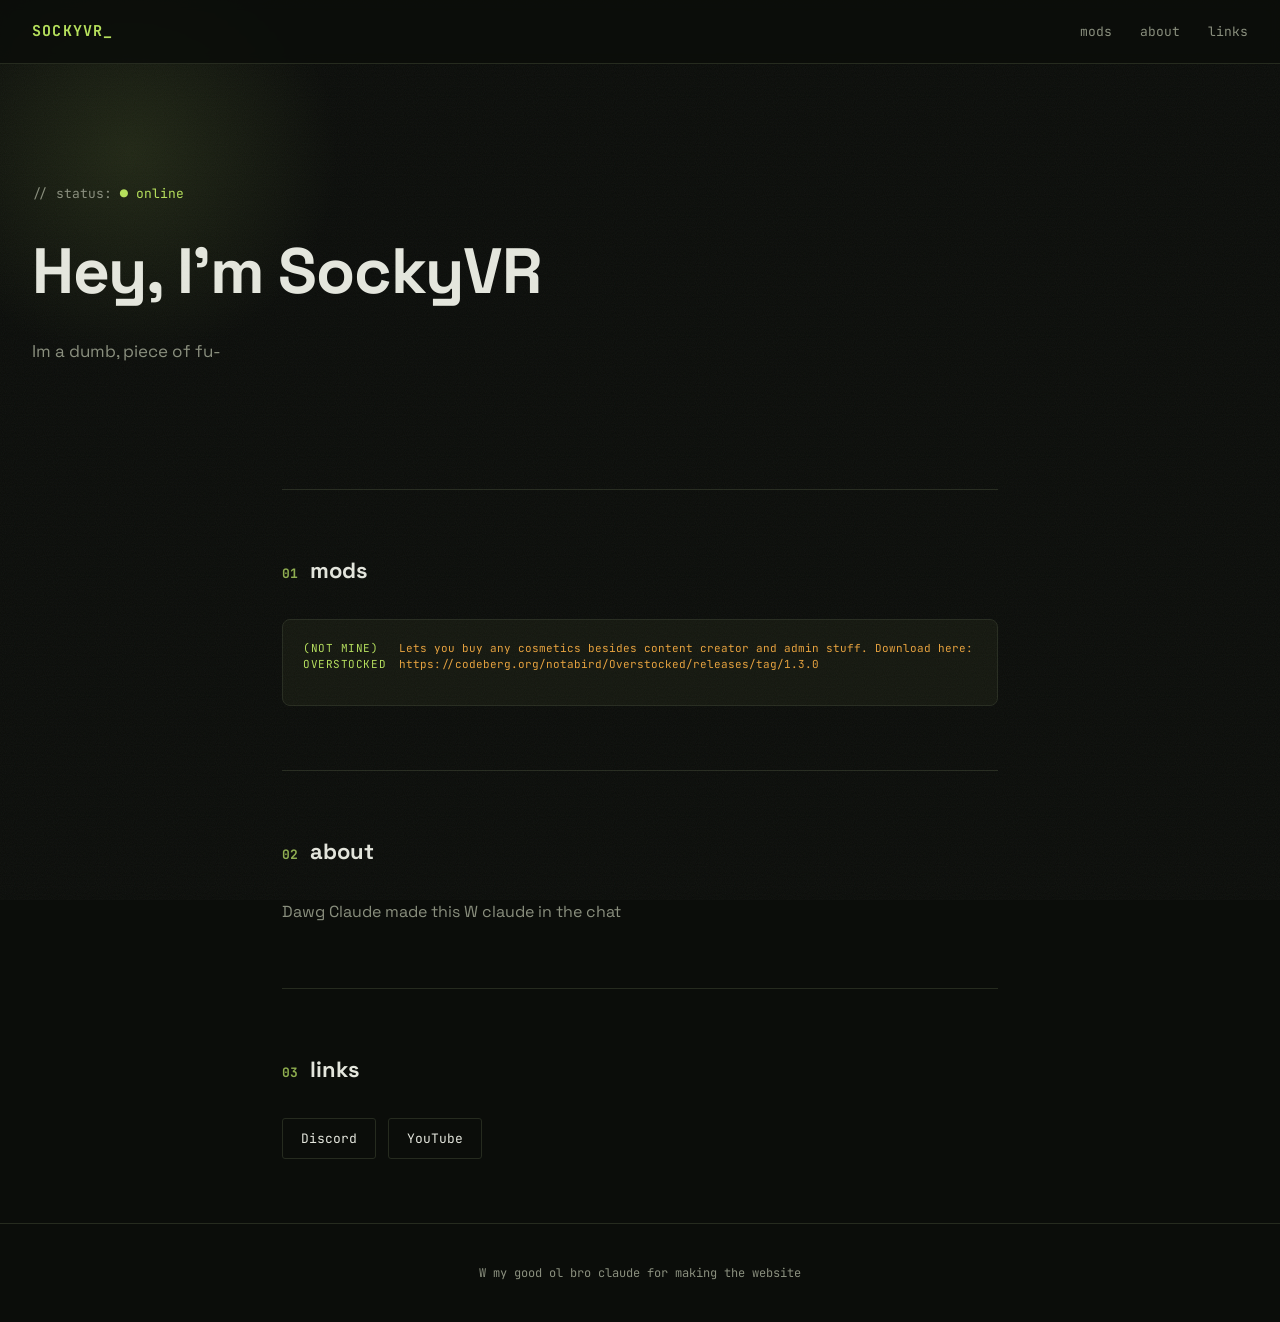
<file: index.html>
<!DOCTYPE html>
<html lang="en">
<head>
<meta charset="UTF-8">
<meta name="viewport" content="width=device-width, initial-scale=1.0">
<title>sockyvr</title>
<link rel="preconnect" href="https://fonts.googleapis.com">
<link rel="preconnect" href="https://fonts.gstatic.com" crossorigin>
<link href="https://fonts.googleapis.com/css2?family=Space+Grotesk:wght@400;500;700&family=JetBrains+Mono:wght@400;500;700&display=swap" rel="stylesheet">
<link rel="stylesheet" href="style.css">
</head>
<body>

<div class="grain"></div>
<div class="scanline"></div>

<nav class="topbar">
  <span class="brand">SOCKYVR<span class="blink">_</span></span>
  <div class="nav-links">
    <a href="#mods">mods</a>
    <a href="#about">about</a>
    <a href="#links">links</a>
  </div>
</nav>

<header class="hero">
  <div class="hero-glow"></div>
  <p class="eyebrow">// status: <span class="status-live">online</span></p>
  <h1 class="hero-title">Hey, I'm SockyVR</h1>
  <p class="hero-sub">Im a dumb, piece of fu-</p>
  </div>
</header>

<main>

  <section id="mods" class="section">
    <h2 class="section-title"><span class="idx">01</span> mods</h2>
    <div class="card-grid">

      <article class="card">
        <div class="card-top">
          <span class="card-tag">(Not Mine) Overstocked</span>
          <span class="card-status wip">Lets you buy any cosmetics besides content creator and admin stuff.
          Download here: https://codeberg.org/notabird/Overstocked/releases/tag/1.3.0</span>
        </div>
      </article>
    </div>
  </section>

  <section id="about" class="section">
    <h2 class="section-title"><span class="idx">02</span> about</h2>
    <p class="about-text">
     Dawg Claude made this W claude in the chat 
    </p>
  </section>

  <section id="links" class="section">
    <h2 class="section-title"><span class="idx">03</span> links</h2>
    <div class="link-row">
      <a href="https://discord.gg/gD6Knqedkc" class="link-btn">Discord</a>
      <a href="https://www.youtube.com/@SockyVR_Real" class="link-btn">YouTube</a>
    </div>
  </section>

</main>

<footer class="footer">
  <p>W my good ol bro claude for making the website</p>
</footer>

</body>
</html>
</file>
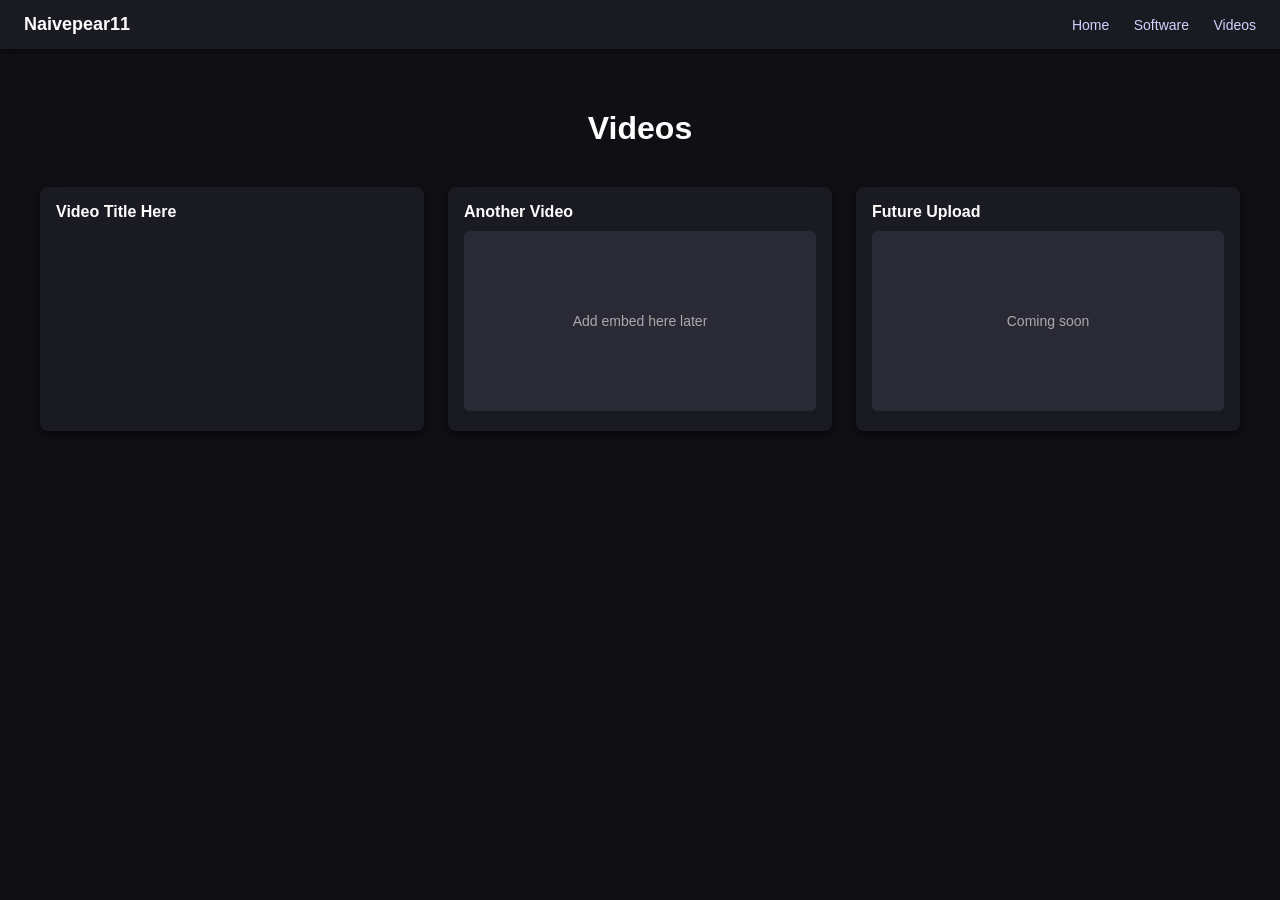
<file: videos.html>
<!DOCTYPE html>
<html lang="en">
<head>
  <meta charset="UTF-8">
  <title>Videos | Naivepear11</title>

  <style>
    body {
      margin: 0;
      font-family: Arial, sans-serif;
      background-color: #0f0f14;
      color: white;
    }

    /* Top bar */
    .navbar {
      display: flex;
      justify-content: space-between;
      align-items: center;
      padding: 14px 24px;
      background-color: #1a1a22;
      box-shadow: 0 2px 8px rgba(0,0,0,0.4);
    }

    .navbar .title {
      font-size: 18px;
      font-weight: bold;
    }

    .navbar a {
      color: #cfd3ff;
      text-decoration: none;
      margin-left: 20px;
      font-size: 14px;
    }

    .navbar a:hover {
      color: white;
    }

    /* Page layout */
    .main {
      padding: 40px;
      max-width: 1200px;
      margin: auto;
    }

    h1 {
      text-align: center;
      margin-bottom: 40px;
      font-size: 32px;
    }

    /* Video grid */
    .video-grid {
      display: grid;
      grid-template-columns: repeat(auto-fill, minmax(320px, 1fr));
      gap: 24px;
    }

    .video-card {
      background-color: #1a1a22;
      padding: 16px;
      border-radius: 8px;
      box-shadow: 0 4px 12px rgba(0,0,0,0.4);
    }

    .video-card h2 {
      font-size: 16px;
      margin: 0 0 10px;
    }

    .video-card iframe {
      width: 100%;
      height: 180px;
      border-radius: 6px;
      border: none;
    }

    .placeholder {
      height: 180px;
      display: flex;
      align-items: center;
      justify-content: center;
      background-color: #2a2a36;
      border-radius: 6px;
      color: #aaa;
      font-size: 14px;
    }
  </style>
</head>

<body>

  <div class="navbar">
    <div class="title">Naivepear11</div>
    <div>
      <a href="index.html">Home</a>
      <a href="software.html">Software</a>
      <a href="videos.html">Videos</a>
    </div>
  </div>

  <div class="main">
    <h1>Videos</h1>

    <div class="video-grid">

      <!-- Video 1 -->
      <div class="video-card">
        <h2>Video Title Here</h2>
        <!-- Replace VIDEO_ID when hosted on HTTP/HTTPS -->
       <iframe width="951" height="535" src="https://www.youtube.com/embed/5g2QQj9JLRg" title="Crimes YouTubers Got Away With" frameborder="0" allow="accelerometer; autoplay; clipboard-write; encrypted-media; gyroscope; picture-in-picture; web-share" referrerpolicy="strict-origin-when-cross-origin" allowfullscreen></iframe>
        </div>
    <!-- Video 2 -->
      <div class="video-card">
        <h2>Another Video</h2>
        <div class="placeholder">
          Add embed here later
        </div>
      </div>

      <!-- Video 3 -->
      <div class="video-card">
        <h2>Future Upload</h2>
        <div class="placeholder">
          Coming soon
        </div>
      </div>

    </div>
  </div>

</body>
</html>
</file>
<file: style.css>
:root {
  --bg: #0b0d0a;
  --bg-raised: #14170f;
  --line: #262b1f;
  --moss: #8fae4f;
  --moss-bright: #b6e05c;
  --amber: #e8a23c;
  --text: #e4e6dd;
  --text-dim: #8a8f7e;
  --font-display: 'Space Grotesk', sans-serif;
  --font-mono: 'JetBrains Mono', monospace;
}

* { box-sizing: border-box; margin: 0; padding: 0; }

html { scroll-behavior: smooth; }

body {
  background: var(--bg);
  color: var(--text);
  font-family: var(--font-display);
  line-height: 1.5;
  position: relative;
  overflow-x: hidden;
}

/* ambient texture */
.grain {
  position: fixed;
  inset: 0;
  pointer-events: none;
  z-index: 1;
  opacity: 0.05;
  background-image: url("data:image/svg+xml,%3Csvg xmlns='http://www.w3.org/2000/svg' width='120' height='120'%3E%3Cfilter id='n'%3E%3CfeTurbulence type='fractalNoise' baseFrequency='0.9' numOctaves='2' stitchTiles='stitch'/%3E%3C/filter%3E%3Crect width='100%25' height='100%25' filter='url(%23n)'/%3E%3C/svg%3E");
}

.scanline {
  position: fixed;
  inset: 0;
  pointer-events: none;
  z-index: 2;
  background: repeating-linear-gradient(
    to bottom,
    transparent 0,
    transparent 2px,
    rgba(255,255,255,0.012) 3px,
    transparent 4px
  );
}

a { color: inherit; text-decoration: none; }

/* topbar */
.topbar {
  position: sticky;
  top: 0;
  z-index: 10;
  display: flex;
  justify-content: space-between;
  align-items: center;
  padding: 20px 32px;
  background: rgba(11,13,10,0.85);
  backdrop-filter: blur(6px);
  border-bottom: 1px solid var(--line);
}

.brand {
  font-family: var(--font-mono);
  font-weight: 700;
  letter-spacing: 0.08em;
  color: var(--moss-bright);
  font-size: 15px;
}

.blink { animation: blink 1.1s step-end infinite; }
@keyframes blink { 50% { opacity: 0; } }

.nav-links { display: flex; gap: 28px; }
.nav-links a {
  font-family: var(--font-mono);
  font-size: 13px;
  color: var(--text-dim);
  transition: color 0.15s ease;
}
.nav-links a:hover { color: var(--moss-bright); }

/* hero */
.hero {
  position: relative;
  padding: 120px 32px 96px;
  max-width: 780px;
}

.hero-glow {
  position: absolute;
  top: -120px;
  left: -80px;
  width: 420px;
  height: 420px;
  background: radial-gradient(circle, rgba(143,174,79,0.16), transparent 70%);
  pointer-events: none;
  z-index: 0;
}

.eyebrow {
  font-family: var(--font-mono);
  font-size: 13px;
  color: var(--text-dim);
  margin-bottom: 20px;
  position: relative;
  z-index: 1;
}

.status-live {
  color: var(--moss-bright);
}
.status-live::before {
  content: '● ';
}

.hero-title {
  font-size: clamp(40px, 7vw, 64px);
  font-weight: 700;
  letter-spacing: -0.02em;
  margin-bottom: 20px;
  position: relative;
  z-index: 1;
}

.hero-sub {
  font-size: 17px;
  color: var(--text-dim);
  max-width: 520px;
  margin-bottom: 28px;
  position: relative;
  z-index: 1;
}

.hero-tags {
  display: flex;
  gap: 10px;
  flex-wrap: wrap;
  position: relative;
  z-index: 1;
}

.tag {
  font-family: var(--font-mono);
  font-size: 11px;
  letter-spacing: 0.06em;
  padding: 6px 12px;
  border: 1px solid var(--line);
  border-radius: 3px;
  color: var(--amber);
}

/* sections */
main { max-width: 780px; margin: 0 auto; padding: 0 32px; }

.section { padding: 64px 0; border-top: 1px solid var(--line); }

.section-title {
  display: flex;
  align-items: baseline;
  gap: 12px;
  font-size: 22px;
  font-weight: 700;
  margin-bottom: 32px;
}

.idx {
  font-family: var(--font-mono);
  font-size: 13px;
  color: var(--moss);
}

/* mod cards */
.card-grid {
  display: grid;
  grid-template-columns: repeat(auto-fit, minmax(240px, 1fr));
  gap: 16px;
}

.card {
  background: var(--bg-raised);
  border: 1px solid var(--line);
  border-radius: 8px;
  padding: 20px;
  transition: border-color 0.2s ease, transform 0.2s ease;
}

.card:hover {
  border-color: var(--moss);
  transform: translateY(-2px);
}

.card.placeholder {
  border-style: dashed;
  opacity: 0.5;
}

.card-top {
  display: flex;
  justify-content: space-between;
  align-items: center;
  margin-bottom: 12px;
}

.card-tag {
  font-family: var(--font-mono);
  font-size: 11px;
  color: var(--moss-bright);
  text-transform: uppercase;
  letter-spacing: 0.05em;
}

.card-status {
  font-family: var(--font-mono);
  font-size: 11px;
  color: var(--text-dim);
}
.card-status.wip { color: var(--amber); }

.card h3 { font-size: 18px; margin-bottom: 8px; }
.card p { font-size: 14px; color: var(--text-dim); }

/* about */
.about-text {
  font-size: 16px;
  color: var(--text-dim);
  max-width: 560px;
}

/* links */
.link-row { display: flex; gap: 12px; flex-wrap: wrap; }

.link-btn {
  font-family: var(--font-mono);
  font-size: 13px;
  padding: 10px 18px;
  border: 1px solid var(--line);
  border-radius: 3px;
  transition: all 0.15s ease;
}
.link-btn:hover {
  border-color: var(--moss-bright);
  color: var(--moss-bright);
  background: rgba(143,174,79,0.06);
}

/* footer */
.footer {
  text-align: center;
  padding: 40px 32px;
  font-family: var(--font-mono);
  font-size: 12px;
  color: var(--text-dim);
  border-top: 1px solid var(--line);
}

@media (max-width: 600px) {
  .topbar { padding: 16px 20px; }
  .nav-links { gap: 16px; }
  .hero { padding: 80px 20px 64px; }
  main { padding: 0 20px; }
}
</file>
